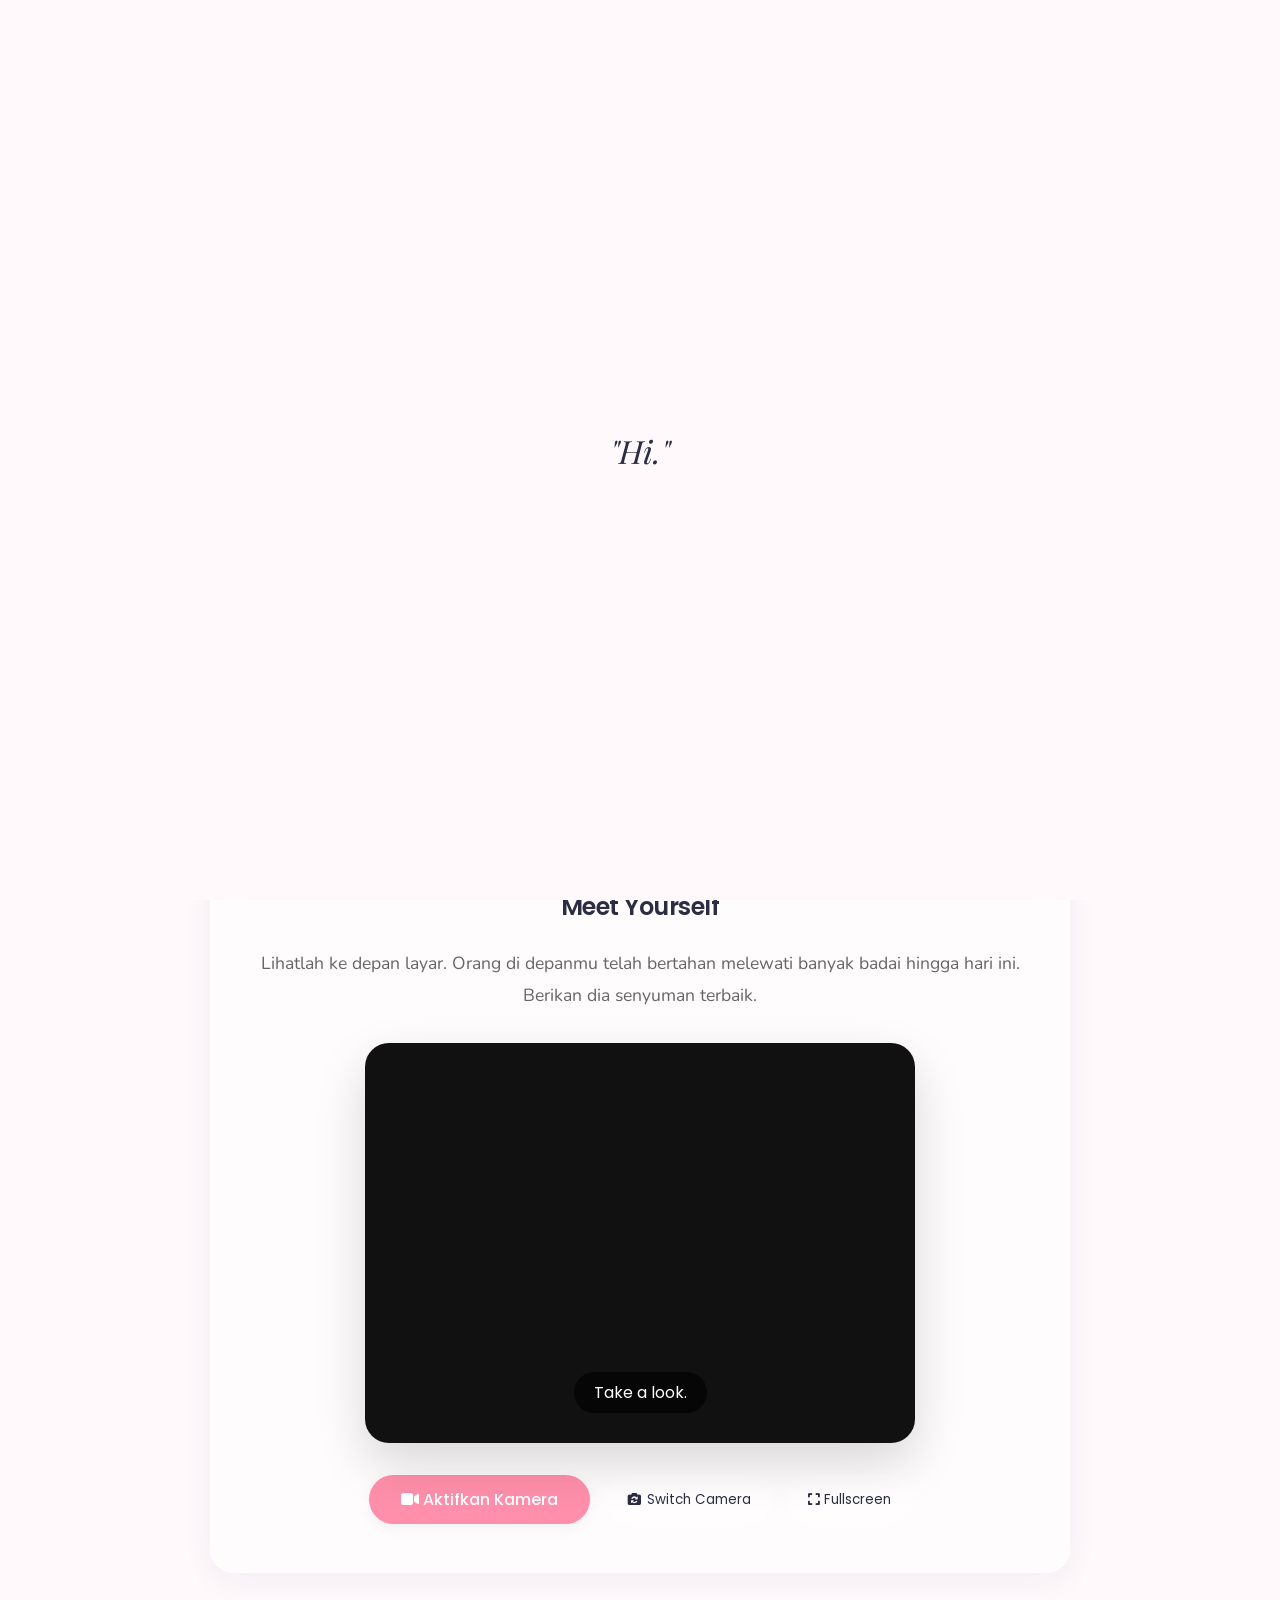
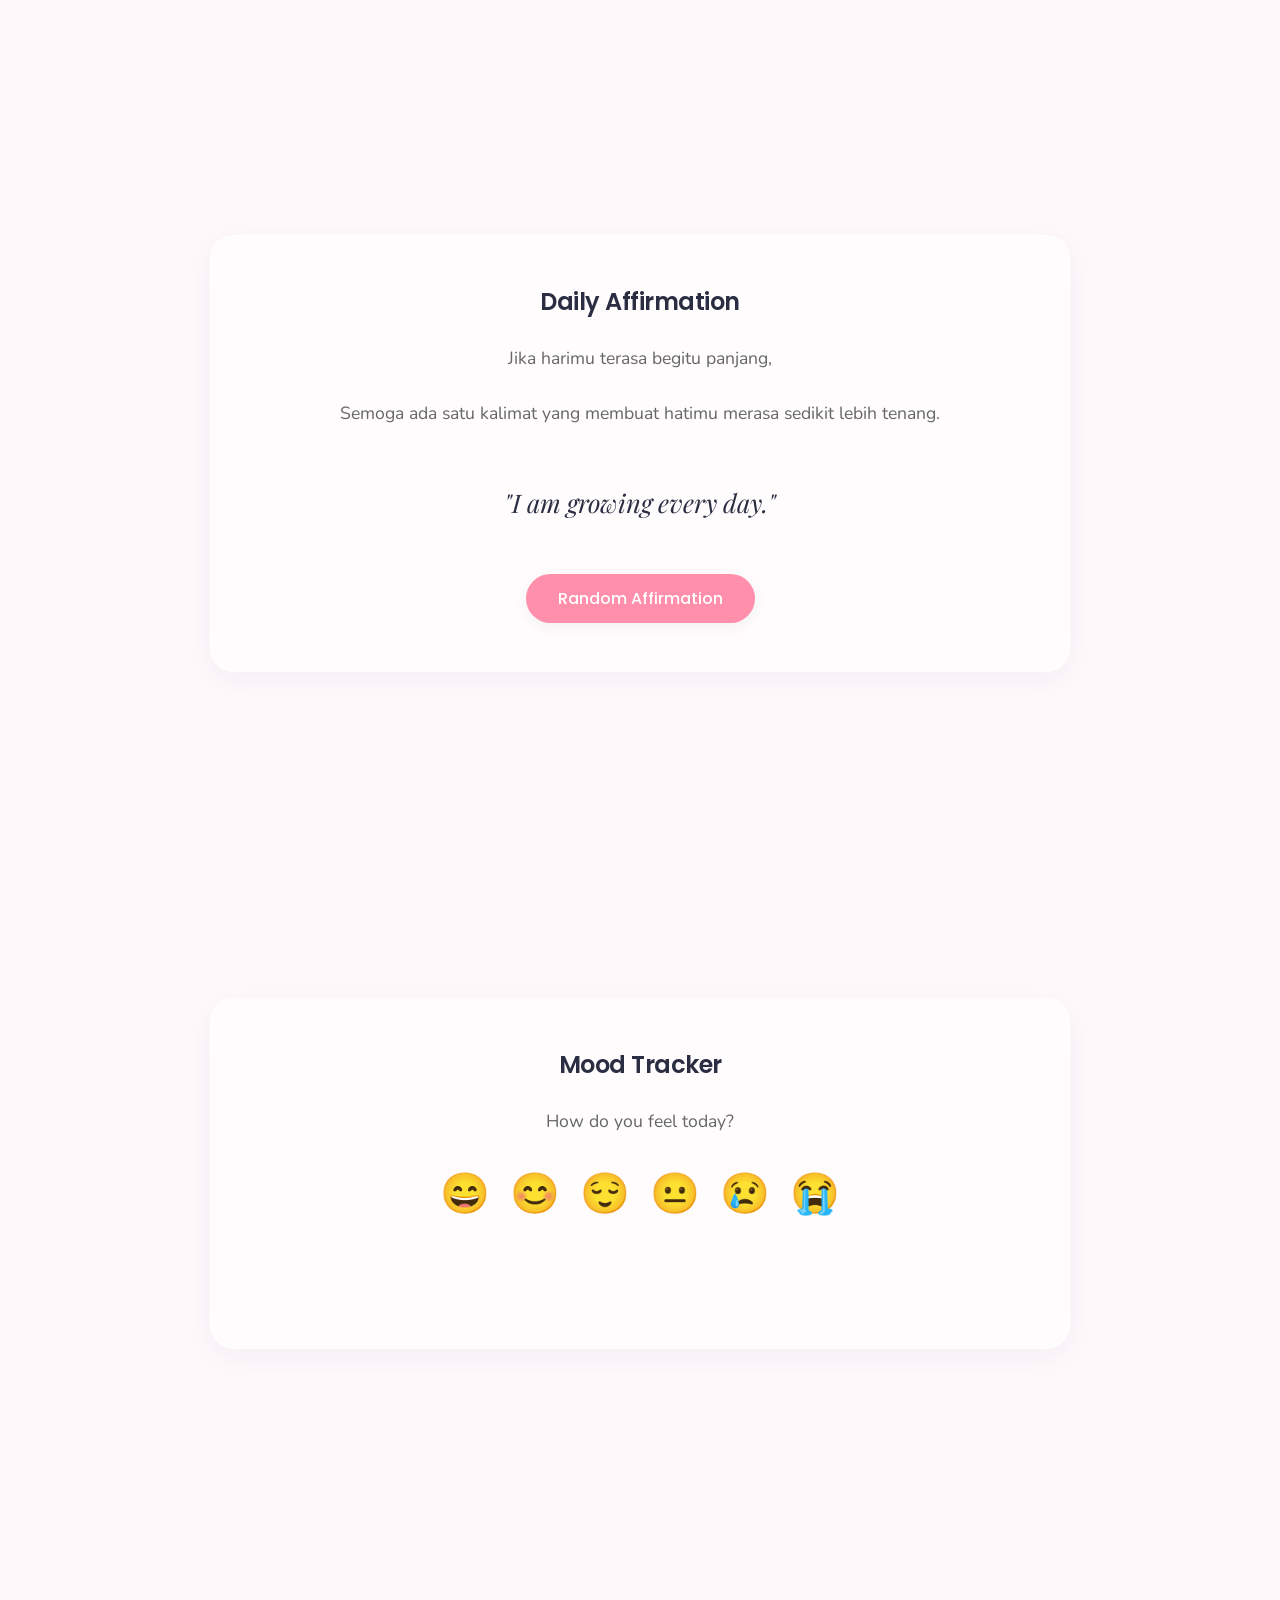
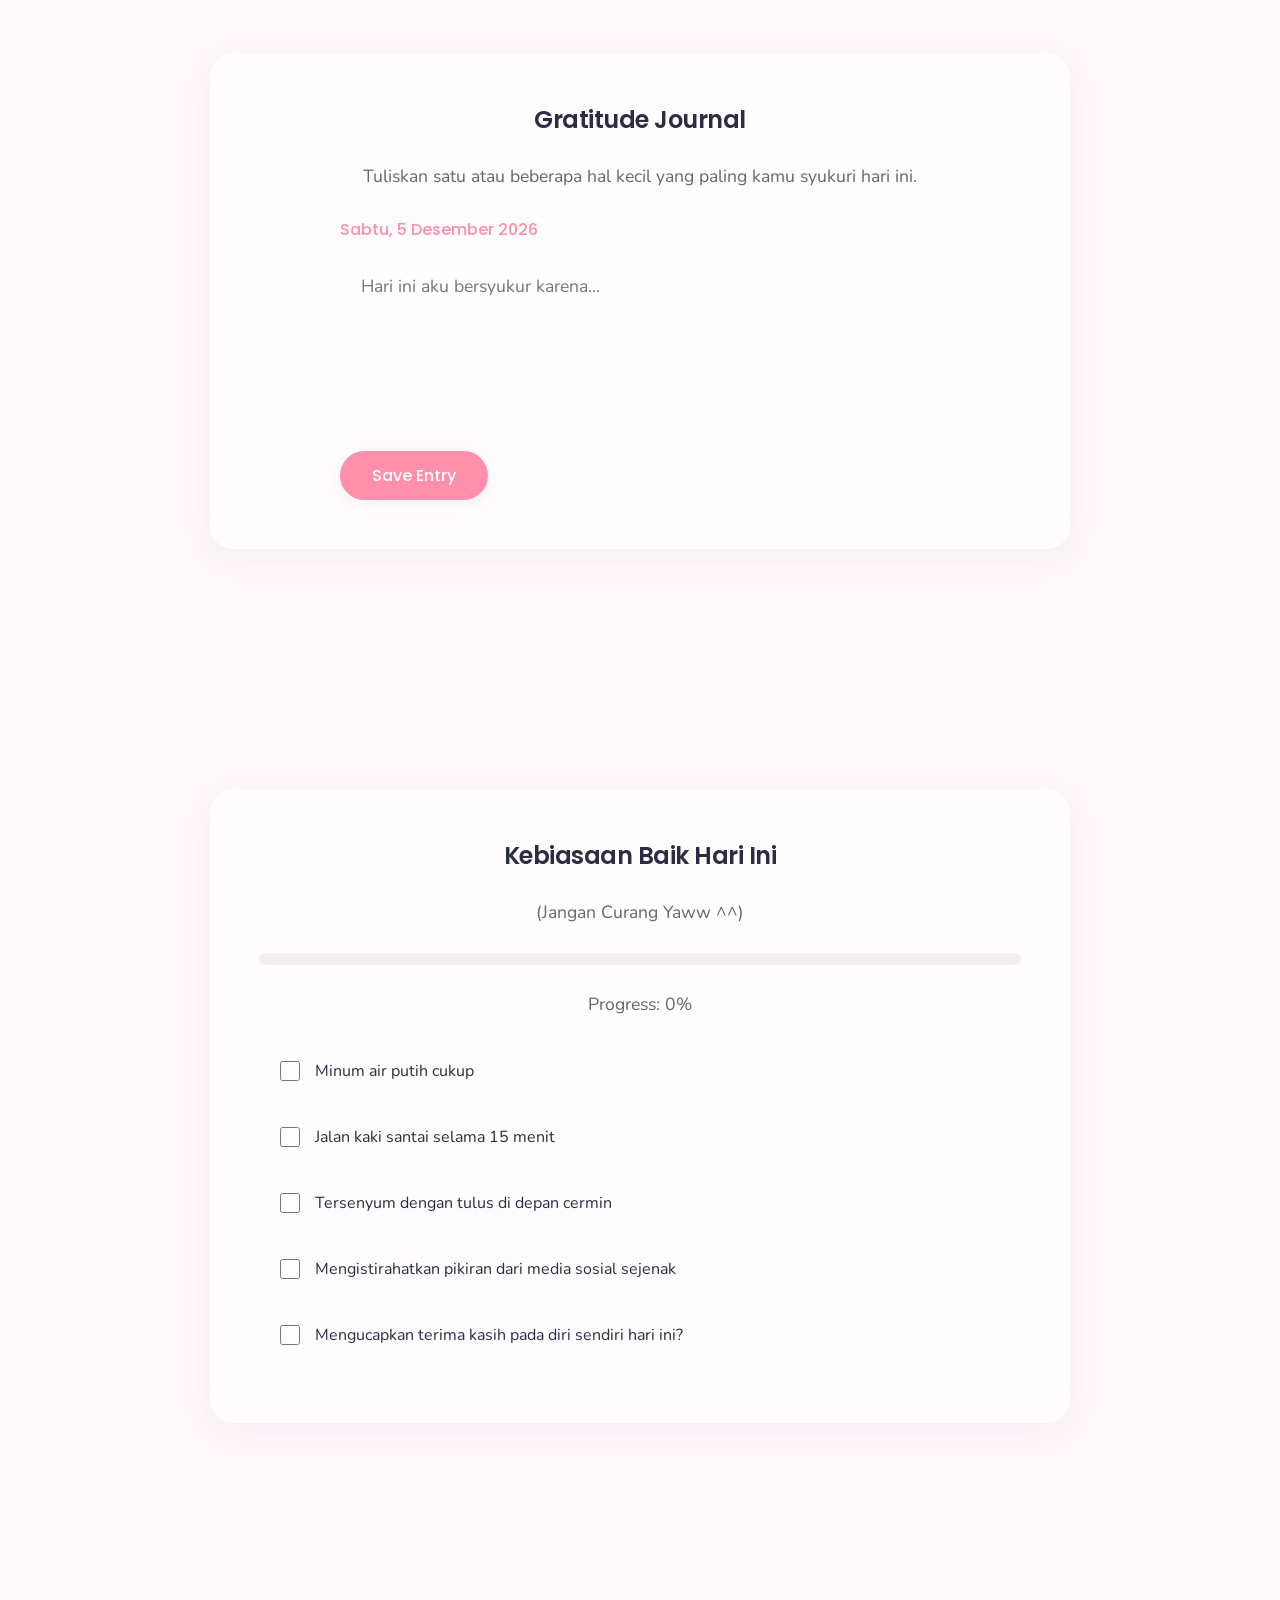
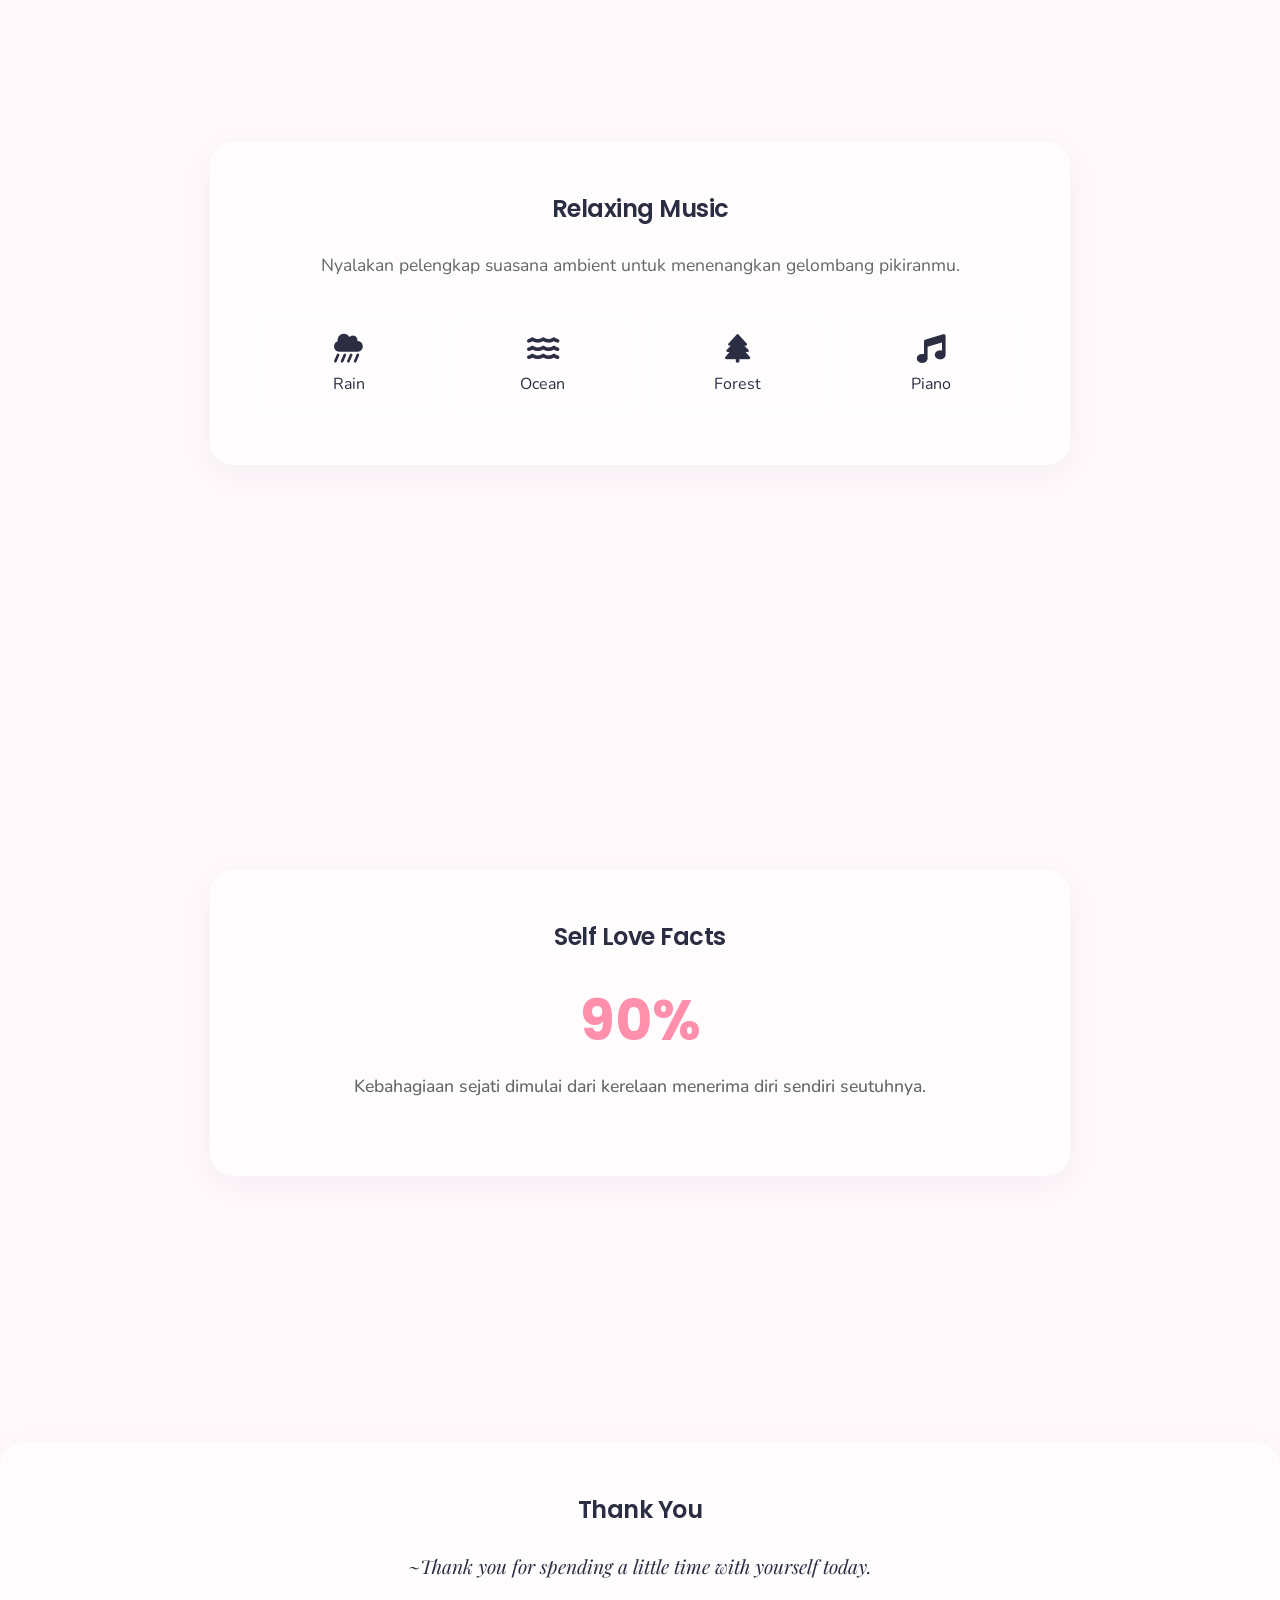
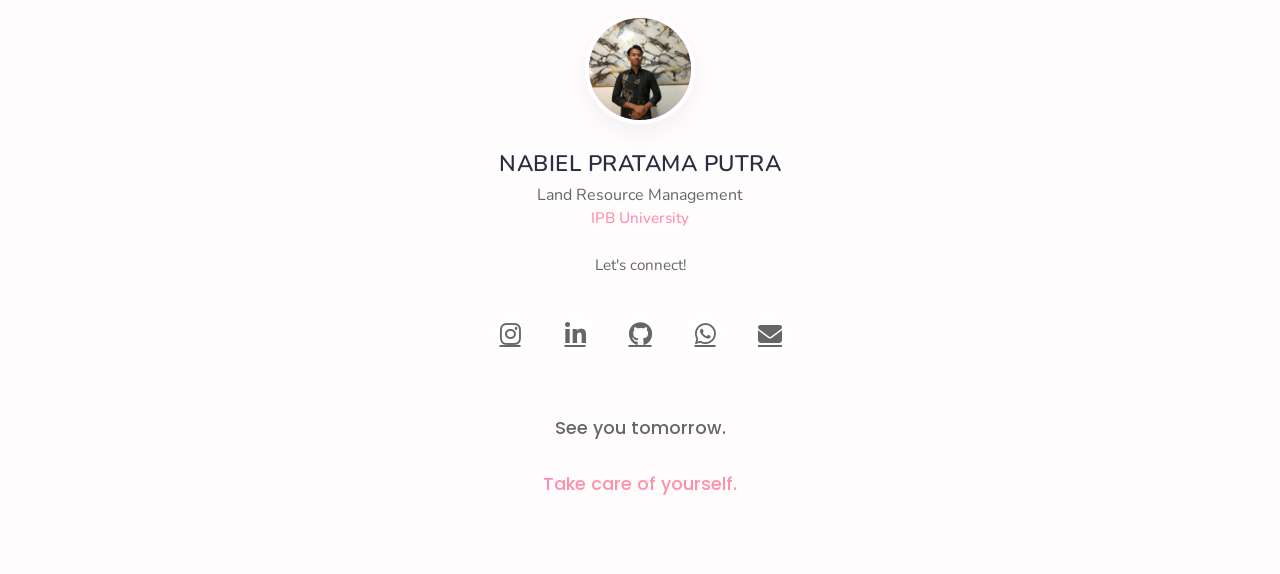
<file: index.html>
<!DOCTYPE html>
<html lang="id" data-theme="light">
<head>
    <meta charset="UTF-8">
    <meta name="viewport" content="width=device-width, initial-scale=1.0">
    <title>Reflection - Learn to Love Yourself</title>
    
    <!-- Google Fonts Integration -->
    <link href="https://fonts.googleapis.com/css2?family=Nunito:wght@300;400;600&family=Playfair+Display:ital,wght@1,400;1,600&family=Poppins:wght@400;500;600;700&display=swap" rel="stylesheet">
    
    <!-- Font Awesome Icons -->
    <link rel="stylesheet" href="https://cdnjs.cloudflare.com/ajax/libs/font-awesome/6.4.0/css/all.min.css">

    <link rel="stylesheet" href="style.css">
</head>
<body>

    <!-- ==========================================
       1. OPENING STAGE CONTAINER
    ========================================== -->
    <div id="opening-screen">
        <div class="narrative-container">
            <div class="narrative-text" id="n1"><span id="logo-opening">🌸<br>Reflection</span></div>
            <div class="narrative-text" id="n2">"Hi."</div>
            <div class="narrative-text" id="n3">"How are you today?"</div>
            <div class="narrative-text" id="n4">"Let's spend a little time with yourself."</div>
            <div class="narrative-text" id="n5">
                <button class="btn-prime" onclick="exitOpeningScreen()">Begin Your Journey</button>
            </div>
        </div>
    </div>

    <!-- MAIN ACCESS CONTROLS -->
    <header>
        <button class="theme-toggle" onclick="toggleThemeSystem()" title="Ubah Tema">
            <i class="fas fa-moon" id="theme-icon"></i>
        </button>
    </header>

    <!-- FLOATING GLASS MENU NAVIGATION -->
    <nav class="floating-nav">
        <a href="#welcome" title="Home"><i class="fas fa-home"></i></a>
        <a href="#mirror" title="Mirror Camera"><i class="fas fa-camera"></i></a>
        <a href="#affirmation" title="Affirmations"><i class="fas fa-heart"></i></a>
        <a href="#mood" title="Mood Tracker"><i class="fas fa-smile"></i></a>
        <a href="#journal" title="Journal"><i class="fas fa-book"></i></a>
        <a href="#challenge" title="Challenge"><i class="fas fa-tasks"></i></a>
        <a href="#music" title="Music"><i class="fas fa-music"></i></a>
        <a href="#contact-section" title="Contact"><i class="fas fa-user"></i></a>
    </nav>

    <!-- ==========================================
       MAIN EXPERIENCE BLOCKS
    ========================================== */ -->
    
    <!-- WELCOME / HERO BLOCK -->
    <section id="welcome">
        <div class="glass-card">
            <h1 style="color: var(--primary);">Reflection</h1>
            <p style="font-weight: 500; font-size: 1.2rem; color: var(--text);">✨ Learn To Love Yourself ✨</p>
            <p class="quote-text" style="margin: 2rem 0;">"You deserve the same kindness you give to everyone else."</p>
            <p>Ada hal-hal yang hanya bisa kita dengar ketika dunia mulai tenang. Bukan karena suaranya baru muncul, melainkan karena akhirnya kita memberi ruang untuk mendengarkannya.</p>
            <p>Barangkali, selama ini yang paling lama menunggu untuk didengar bukanlah dunia di sekelilingmu... melainkan dirimu sendiri.</p>
        </div>
    </section>

    <!-- SMART MIRROR CAMERA ACCESS -->
    <section id="mirror">
        <div class="glass-card">
            <h2>Meet Yourself</h2>
            <p>Lihatlah ke depan layar. Orang di depanmu telah bertahan melewati banyak badai hingga hari ini. Berikan dia senyuman terbaik.</p>
            
            <div class="mirror-box">
                <video id="webcam" autoplay playsinline></video>
                <div class="mirror-overlay">
                    <span class="mirror-overlay-text" id="overlay-quote">Take a look.</span>
                </div>
            </div>

            <div class="camera-actions">
                <button class="btn-prime" id="capture-trigger" onclick="initializeCamera()"><i class="fas fa-video"></i> Aktifkan Kamera</button>
                <button class="btn-sec" onclick="toggleMirrorDirection()"><i class="fas fa-camera-rotate"></i> Switch Camera</button>
                <button class="btn-sec" onclick="triggerFullscreenMode()"><i class="fas fa-expand"></i> Fullscreen</button>
            </div>
        </div>
    </section>

    <!-- RANDOM DAILY AFFIRMATIONS -->
    <section id="affirmation">
        <div class="glass-card">
            <h2>Daily Affirmation</h2>
            <p>Jika harimu terasa begitu panjang,</p>
            <p>Semoga ada satu kalimat yang membuat hatimu merasa sedikit lebih tenang.</p>
            <div style="min-height: 120px; display: flex; align-items: center; justify-content: center;">
                <p class="quote-text" id="quote-board">"I am growing every day."</p>
            </div>
            <button class="btn-prime" onclick="fetchRandomAffirmation()">Random Affirmation</button>
        </div>
    </section>

    <!-- MOOD MONITORING HUB -->
    <section id="mood">
        <div class="glass-card">
            <h2>Mood Tracker</h2>
            <p>How do you feel today?</p>
            <div class="mood-grid">
                <button class="mood-btn" onclick="processMoodSelection('😄', 'Happy')">😄</button>
                <button class="mood-btn" onclick="processMoodSelection('😊', 'Content')">😊</button>
                <button class="mood-btn" onclick="processMoodSelection('😌', 'Calm')">😌</button>
                <button class="mood-btn" onclick="processMoodSelection('😐', 'Neutral')">😐</button>
                <button class="mood-btn" onclick="processMoodSelection('😢', 'Sad')">😢</button>
                <button class="mood-btn" onclick="processMoodSelection('😭', 'Overwhelmed')">😭</button>
            </div>
            <p id="mood-response"></p>
        </div>
    </section>

    <!-- GRATITUDE DIARY JOURNAL -->
    <section id="journal">
        <div class="glass-card">
            <h2>Gratitude Journal</h2>
            <p>Tuliskan satu atau beberapa hal kecil yang paling kamu syukuri hari ini.</p>
            <div class="diary-container">
                <div class="diary-date" id="live-date">Today</div>
                <textarea class="diary-paper" id="journal-editor" placeholder="Hari ini aku bersyukur karena..."></textarea>
                <button class="btn-prime" style="margin-top: 15px;" onclick="commitJournalEntry()">Save Entry</button>
            </div>
        </div>
    </section>

    <!-- SELF LOVE ROUTINE CHECKLIST -->
    <section id="challenge">
        <div class="glass-card">
            <h2>Kebiasaan Baik Hari Ini</h2>
            <p>(Jangan Curang Yaww ^^)</p>
            
            <div class="progress-track">
                <div class="progress-bar" id="challenge-progress"></div>
            </div>
            <p id="progress-status">Progress: 0%</p>

            <div style="margin-top: 1.5rem;">
                <label class="challenge-item">
                    <input type="checkbox" class="task-check" onclick="evaluateChallengeProgress()">
                    <span>Minum air putih cukup</span>
                </label>
                <label class="challenge-item">
                    <input type="checkbox" class="task-check" onclick="evaluateChallengeProgress()">
                    <span>Jalan kaki santai selama 15 menit</span>
                </label>
                <label class="challenge-item">
                    <input type="checkbox" class="task-check" onclick="evaluateChallengeProgress()">
                    <span>Tersenyum dengan tulus di depan cermin</span>
                </label>
                <label class="challenge-item">
                    <input type="checkbox" class="task-check" onclick="evaluateChallengeProgress()">
                    <span>Mengistirahatkan pikiran dari media sosial sejenak</span>
                </label>
                <label class="challenge-item">
                    <input type="checkbox" class="task-check" onclick="evaluateChallengeProgress()">
                    <span>Mengucapkan terima kasih pada diri sendiri hari ini?</span>
                </label>
            </div>
        </div>
    </section>

    <!-- RELAXATION SOUNDSCAPE PLAYER -->
    <section id="music">
        <div class="glass-card">
            <h2>Relaxing Music</h2>
            <p>Nyalakan pelengkap suasana ambient untuk menenangkan gelombang pikiranmu.</p>
            <div class="music-grid">
                <div class="track-card" onclick="controlAudioTracks(this, 'Rain')">
                    <i class="fas fa-cloud-showers-heavy"></i>
                    <span>Rain</span>
                </div>
                <div class="track-card" onclick="controlAudioTracks(this, 'Ocean')">
                    <i class="fas fa-water"></i>
                    <span>Ocean</span>
                </div>
                <div class="track-card" onclick="controlAudioTracks(this, 'Forest')">
                    <i class="fas fa-tree"></i>
                    <span>Forest</span>
                </div>
                <div class="track-card" onclick="controlAudioTracks(this, 'Piano')">
                    <i class="fas fa-music"></i>
                    <span>Piano</span>
                </div>
            </div>
        </div>
    </section>

    <!-- SELF LOVE FACTS STATISTICS -->
    <section id="stats">
        <div class="glass-card">
            <h2>Self Love Facts</h2>
            <div class="stat-circle" id="counter-fact">0%</div>
            <p style="font-weight: 500;">Kebahagiaan sejati dimulai dari kerelaan menerima diri sendiri seutuhnya.</p>
        </div>
    </section>

    <!-- PROFESSIONAL CLOSING & IDENTITY HUB -->
    <footer id="contact-section" class="glass-card">
        <h2>Thank You</h2>
        <p class="quote-text" style="font-size: 1.2rem; margin-bottom: 2rem;">
            ~Thank you for spending a little time with yourself today.
        </p>
        
        <div class="profile-img">
    <img src="foto-nabiel.jpeg" style="width: 100%; height: 100%; border-radius: 50%; object-fit: cover;">
        </div>
        
        <div class="dev-name">NABIEL PRATAMA PUTRA</div>
        <div class="dev-major">Land Resource Management</div>
        <div class="dev-univ">IPB University</div>
        
        <p style="font-size: 0.95rem; margin-top: 10px;">Let's connect!</p>
        
<div class="social-row">
    <a href="https://www.instagram.com/nabiel.pp" target="_blank" title="Instagram">
        <i class="fab fa-instagram"></i>
    </a>

    <a href="https://linkedin.com/in/nabiel-pratama-putra" target="_blank" title="LinkedIn">
        <i class="fab fa-linkedin-in"></i>
    </a>

    <a href="https://github.com/N4b13L" target="_blank" title="GitHub">
        <i class="fab fa-github"></i>
    </a>

    <a href="https://wa.me/6281312405397" target="_blank" title="WhatsApp">
        <i class="fab fa-whatsapp"></i>
    </a>

    <a href="mailto:namaputra@apps.ipb.ac.id" title="Email">
        <i class="fas fa-envelope"></i>
    </a>
</div>
        
        <div class="final-greeting">
            <p>See you tomorrow.</p>
            <p style="color: var(--primary); margin-top: 5px;">Take care of yourself.</p>
        </div>
    </footer>

    <!-- ==========================================
       ENGINE LOGIC CORE (VANILLA JAVASCRIPT ES6)
    ========================================== -->
    <script src="script.js"></script>
</body>
</html>
</file>
<file: style.css>
/* ==========================================
           VARIABLES & DESIGN SYSTEM
        ========================================== */
        :root {
            /* Light Theme Tokens */
            --primary: #FF8FAB;
            --secondary: #FFD6E7;
            --accent: #CDB4DB;
            --background: #FFF9FB;
            --surface: rgba(255, 255, 255, 0.45);
            --text: #2B2D42;
            --text-light: #666666;
            --glass-border: rgba(255, 255, 255, 0.6);
            --glass-shadow: rgba(31, 38, 135, 0.05);
            
            /* Font Families */
            --font-heading: 'Poppins', sans-serif;
            --font-body: 'Nunito', sans-serif;
            --font-quotes: 'Playfair Display', serif;
        }

        [data-theme="dark"] {
            /* Dark Theme Tokens */
            --background: #0F172A;
            --surface: rgba(30, 41, 59, 0.45);
            --primary: #F9A8D4;
            --secondary: #334155;
            --accent: #475569;
            --text: #F8FAFC;
            --text-light: #94A3B8;
            --glass-border: rgba(255, 255, 255, 0.1);
            --glass-shadow: rgba(0, 0, 0, 0.3);
        }

        /* ==========================================
           BASE RESET & LAYOUT
        ========================================== */
        * {
            margin: 0;
            padding: 0;
            box-sizing: border-box;
            scroll-behavior: smooth;
        }

        body {
            font-family: var(--font-body);
            background: var(--background);
            color: var(--text);
            min-height: 100vh;
            overflow-x: hidden;
            transition: background 0.5s ease, color 0.5s ease;
        }

        /* Animated Dynamic Gradient Background Overlay */
        body::before {
            content: '';
            position: fixed;
            top: 0; left: 0; width: 100%; height: 100%;
            background: radial-gradient(circle at 10% 20%, rgba(255, 143, 171, 0.1) 0%, transparent 40%),
                        radial-gradient(circle at 90% 80%, rgba(205, 180, 219, 0.1) 0%, transparent 40%);
            z-index: -1;
            pointer-events: none;
        }

        section {
            padding: 120px 20px; /* Generous vertical whitespace as planned */
            max-width: 900px;
            margin: 0 auto;
            display: flex;
            flex-direction: column;
            align-items: center;
            justify-content: center;
            min-height: 80vh;
        }

        /* ==========================================
           PREMIUM GLASSMORPHISM UTILITY
        ========================================== */
        .glass-card {
            background: var(--surface);
            backdrop-filter: blur(16px);
            -webkit-backdrop-filter: blur(16px);
            border: 1px solid var(--glass-border);
            box-shadow: 0 8px 32px 0 var(--glass-shadow);
            border-radius: 24px;
            padding: 3rem;
            width: 100%;
            text-align: center;
            transition: transform 0.4s cubic-bezier(0.16, 1, 0.3, 1), box-shadow 0.4s ease;
        }

        .glass-card:hover {
            transform: translateY(-5px);
            box-shadow: 0 12px 40px 0 var(--glass-shadow);
        }

        /* Typography Building Blocks */
        h1, h2, h3 {
            font-family: var(--font-heading);
            font-weight: 600;
            letter-spacing: -0.5px;
            margin-bottom: 1.5rem;
        }

        p {
            font-size: 1.1rem;
            line-height: 1.8;
            color: var(--text-light);
            margin-bottom: 1.5rem;
        }

        .quote-text {
            font-family: var(--font-quotes);
            font-style: italic;
            font-size: 1.6rem;
            line-height: 1.6;
            color: var(--text);
        }

        /* Interactive Components (Buttons) */
        .btn-prime {
            background: var(--primary);
            color: white;
            border: none;
            padding: 12px 32px;
            font-family: var(--font-heading);
            font-size: 1rem;
            font-weight: 500;
            border-radius: 50px;
            cursor: pointer;
            box-shadow: 0 4px 15px rgba(0,0,0,0.05);
            transition: all 0.3s cubic-bezier(0.16, 1, 0.3, 1);
        }

        .btn-prime:hover {
            transform: scale(1.03);
            box-shadow: 0 6px 20px rgba(0,0,0,0.1);
            opacity: 0.9;
        }

        /* ==========================================
           1. OPENING NARRATIVE EXPERIENCE
        ========================================== */
        #opening-screen {
            position: fixed;
            top: 0; left: 0; width: 100vw; height: 100vh;
            background: var(--background);
            z-index: 9999;
            display: flex;
            align-items: center;
            justify-content: center;
            flex-direction: column;
            transition: opacity 1s ease, transform 1s ease;
        }

        .narrative-container {
            text-align: center;
            max-width: 600px;
            padding: 20px;
        }

        .narrative-text {
            font-family: var(--font-quotes);
            font-size: 2rem;
            font-style: italic;
            opacity: 0;
            display: none;
            transition: opacity 0.8s ease;
        }

        .narrative-text.active {
            display: block;
            opacity: 1;
        }

        #logo-opening {
            font-size: 3rem;
            font-family: var(--font-heading);
            font-weight: 700;
            margin-bottom: 10px;
        }

        /* ==========================================
           TOP CONTROLS & NAVIGATION
        ========================================== */
        header {
            position: fixed;
            top: 20px; right: 20px;
            z-index: 1000;
        }

        .theme-toggle {
            background: var(--surface);
            border: 1px solid var(--glass-border);
            backdrop-filter: blur(10px);
            width: 50px; height: 50px;
            border-radius: 50%;
            cursor: pointer;
            display: flex;
            align-items: center;
            justify-content: center;
            font-size: 1.2rem;
            color: var(--text);
            box-shadow: 0 4px 12px var(--glass-shadow);
            transition: transform 0.3s ease;
        }

        .theme-toggle:hover { transform: rotate(15deg) scale(1.05); }

        /* FLOATING SIDE MENU */
        .floating-nav {
            position: fixed;
            left: 25px; top: 50%;
            transform: translateY(-50%);
            z-index: 1000;
            display: flex;
            flex-direction: column;
            gap: 15px;
            background: var(--surface);
            padding: 15px 10px;
            border-radius: 50px;
            border: 1px solid var(--glass-border);
            backdrop-filter: blur(10px);
            box-shadow: 0 8px 32px var(--glass-shadow);
        }

        .floating-nav a {
            color: var(--text-light);
            font-size: 1.2rem;
            width: 40px; height: 40px;
            display: flex;
            align-items: center;
            justify-content: center;
            text-decoration: none;
            border-radius: 50%;
            transition: all 0.3s cubic-bezier(0.16, 1, 0.3, 1);
        }

        .floating-nav a:hover {
            color: var(--primary);
            background: rgba(255,255,255,0.2);
            transform: scale(1.2);
        }

        /* ==========================================
           2. SMART MIRROR SECTION
        ========================================== */
        .mirror-box {
            position: relative;
            width: 100%;
            max-width: 550px;
            height: 400px;
            background: #111;
            border-radius: 24px;
            overflow: hidden;
            margin: 2rem auto;
            box-shadow: 0 20px 50px rgba(0,0,0,0.15);
        }

        #webcam {
            width: 100%;
            height: 100%;
            object-fit: cover;
            transform: scaleX(-1); /* Active mirror reflection effect */
        }

        .mirror-overlay {
            position: absolute;
            bottom: 30px; left: 5%; width: 90%;
            text-align: center;
            z-index: 10;
            pointer-events: none;
        }

        .mirror-overlay-text {
            font-family: var(--font-heading);
            background: rgba(0, 0, 0, 0.6);
            color: #ffffff;
            padding: 8px 20px;
            border-radius: 30px;
            display: inline-block;
            backdrop-filter: blur(4px);
            font-size: 1rem;
            transition: opacity 0.5s ease;
        }

        .camera-actions {
            display: flex;
            justify-content: center;
            gap: 15px;
            margin-top: 1rem;
            flex-wrap: wrap;
        }

        .btn-sec {
            background: var(--surface);
            border: 1px solid var(--glass-border);
            color: var(--text);
            padding: 10px 20px;
            border-radius: 50px;
            cursor: pointer;
            font-family: var(--font-heading);
            transition: all 0.2s ease;
        }
        .btn-sec:hover { background: rgba(255,255,255,0.6); transform: translateY(-2px); }

        /* ==========================================
           3. MOOD TRACKER INTERACTION
        ========================================== */
        .mood-grid {
            display: flex;
            justify-content: center;
            gap: 20px;
            margin: 2rem 0;
            flex-wrap: wrap;
        }

        .mood-btn {
            font-size: 2.5rem;
            background: transparent;
            border: none;
            cursor: pointer;
            transition: transform 0.3s cubic-bezier(0.175, 0.885, 0.32, 1.275);
        }

        .mood-btn:hover { transform: scale(1.3); }
        #mood-response { font-weight: 500; min-height: 27px; color: var(--primary); }

        /* ==========================================
           4. GRATITUDE DIARY JOURNAL
        ========================================== */
        .diary-container {
            text-align: left;
            max-width: 600px;
            margin: 0 auto;
        }

        .diary-date {
            font-family: var(--font-heading);
            font-weight: 500;
            margin-bottom: 0.5rem;
            color: var(--primary);
        }

        .diary-paper {
            width: 100%;
            height: 180px;
            border: 1px solid var(--glass-border);
            background: rgba(255,255,255,0.5);
            border-radius: 16px;
            padding: 20px;
            font-family: var(--font-body);
            font-size: 1.1rem;
            color: #333;
            outline: none;
            resize: none;
            line-height: 1.8;
            box-shadow: inset 0 2px 4px rgba(0,0,0,0.02);
        }
        [data-theme="dark"] .diary-paper { background: rgba(15, 23, 42, 0.6); color: #fff; }

        /* ==========================================
           5. CHALLENGE SYSTEM
        ========================================== */
        .challenge-item {
            display: flex;
            align-items: center;
            gap: 15px;
            background: rgba(255,255,255,0.2);
            padding: 15px 20px;
            border-radius: 14px;
            margin-bottom: 12px;
            text-align: left;
            border: 1px solid var(--glass-border);
            cursor: pointer;
        }

        .challenge-item input[type="checkbox"] {
            width: 20px; height: 20px;
            accent-color: var(--primary);
            cursor: pointer;
        }

        .progress-track {
            background: rgba(0,0,0,0.05);
            border-radius: 20px;
            height: 12px;
            width: 100%;
            margin: 1.5rem 0;
            overflow: hidden;
        }
        [data-theme="dark"] .progress-track { background: rgba(255,255,255,0.1); }

        .progress-bar {
            background: var(--primary);
            height: 100%;
            width: 0%;
            transition: width 0.4s cubic-bezier(0.4, 0, 0.2, 1);
        }

        /* ==========================================
           6. RELAXATION MUSIC
        ========================================== */
        .music-grid {
            display: grid;
            grid-template-columns: repeat(auto-fit, minmax(120px, 1fr));
            gap: 15px;
            margin-top: 2rem;
            width: 100%;
        }

        .track-card {
            background: rgba(255,255,255,0.2);
            border: 1px solid var(--glass-border);
            padding: 20px;
            border-radius: 16px;
            cursor: pointer;
            transition: all 0.2s ease;
        }

        .track-card:hover, .track-card.playing {
            background: var(--primary);
            color: white;
            transform: translateY(-3px);
        }

        .track-card i { font-size: 1.8rem; margin-bottom: 10px; display: block; }

        /* ==========================================
           7. STATS & GALLERY
        ========================================== */
        .stat-circle {
            font-size: 3.5rem;
            font-family: var(--font-heading);
            font-weight: 700;
            color: var(--primary);
            margin-bottom: 0.5rem;
        }

        /* ==========================================
           8. CONTACT & FOOTER CLOSING
        ========================================== */
        footer {
            margin-top: 60px;
            border-radius: 24px 24px 0 0 !important;
        }

        .profile-img {
            width: 110px; height: 110px;
            border-radius: 50%;
            background: linear-gradient(135deg, var(--primary), var(--accent));
            margin: 0 auto 1.5rem;
            display: flex;
            align-items: center;
            justify-content: center;
            color: white;
            font-size: 2.5rem;
            border: 4px solid white;
            box-shadow: 0 10px 25px rgba(0,0,0,0.05);
        }

        .dev-name { font-weight: 600; font-size: 1.4rem; letter-spacing: 0.5px; margin-bottom: 5px; }
        .dev-major { font-size: 1rem; color: var(--text-light); margin-bottom: 2px; }
        .dev-univ { font-weight: 500; font-size: 0.95rem; color: var(--primary); margin-bottom: 1.5rem; }

        .social-row {
            display: flex;
            justify-content: center;
            gap: 20px;
            margin: 2rem 0;
        }

        .social-row a {
            font-size: 1.5rem;
            color: var(--text-light);
            transition: all 0.3s ease;
            width: 45px; height: 45px;
            display: flex;
            align-items: center;
            justify-content: center;
            border-radius: 50%;
            background: rgba(255,255,255,0.3);
            border: 1px solid var(--glass-border);
        }

        .social-row a:hover {
            color: white;
            background: var(--primary);
            transform: scale(1.15);
            box-shadow: 0 0 15px var(--primary);
        }

        .final-greeting {
            font-family: var(--font-heading);
            font-weight: 500;
            margin-top: 2rem;
            border-top: 1px solid var(--glass-border);
            padding-top: 1.5rem;
            font-size: 1.1rem;
        }

        /* Responsive Configuration */
        @media(max-width: 768px) {
            .floating-nav {
                bottom: 20px; top: auto; left: 50%;
                transform: translateX(-50%);
                flex-direction: row;
                padding: 10px 20px;
            }
            section { padding: 80px 15px; }
            .glass-card { padding: 2rem 1.5rem; }
        }
</file>
